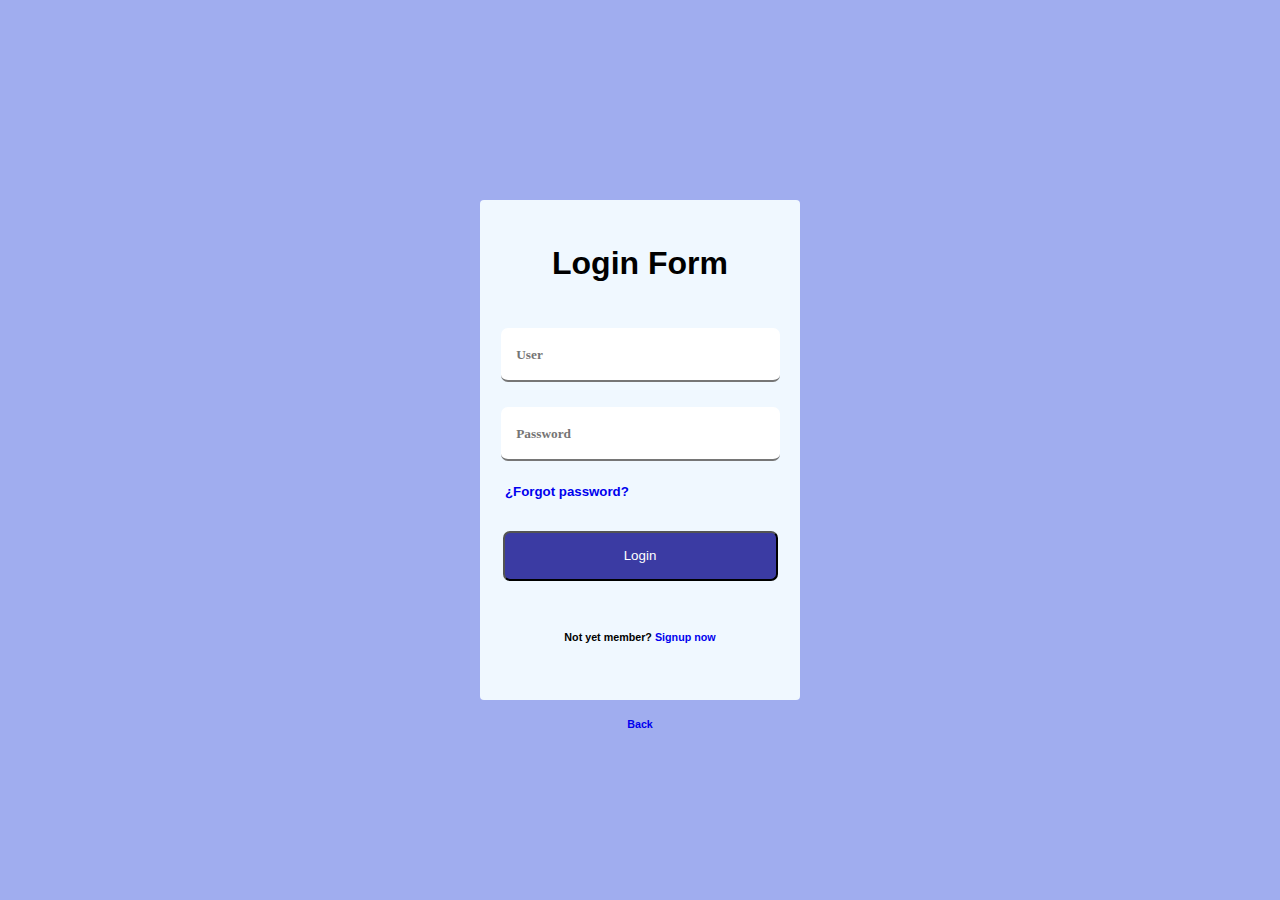
<file: index.html>
<!DOCTYPE html>
<html lang="en">
  <head>
    <meta charset="UTF-8" />
    <meta http-equiv="X-UA-Compatible" content="IE=edge" />
    <meta name="viewport" content="width=device-width, initial-scale=1.0" />
    <title>Login</title>
    <link rel="stylesheet" href="/css/style.css" />
    <link rel="icon" href="/images/Inicio/índice.ico">
    <link rel="stylesheet" href="https://cdnjs.cloudflare.com/ajax/libs/font-awesome/6.2.0/css/all.min.css" integrity="sha512-xh6O/CkQoPOWDdYTDqeRdPCVd1SpvCA9XXcUnZS2FmJNp1coAFzvtCN9BmamE+4aHK8yyUHUSCcJHgXloTyT2A==" crossorigin="anonymous" referrerpolicy="no-referrer" />
  </head>
  <body>
    <form action="" id="form">
      <div>
        <h1 class="titulo">Login Form</h1>
      </div>
        <div class="centrar">
          <input  id="nombre" type="text" class="email" class="icon-placeholder" required placeholder=" User" />
        </div>
        <div class="centrar">
          <input id="password" type="password" class="clave" class="fa-regular fa-lock" required placeholder=" Password" />
        </div>
        <div>
        <h5><a href="/clave_olvidada.html">¿Forgot password?</a></h5>
        </div>
        <div class="centrar">
          <button type="submit">Login</button>
        </div>
        <div class="centrar">
          <h6>Not yet member? <a href="/register.html">Signup now</a></h6>
        </div>
        <div class="centrar">
          <h6><a href="/index.html">Back</a></h6>
        </div>
    </form>
    <div id="msg"></div>
    <script src="/js/login.js"></script>
  </body>
</html>
</file>
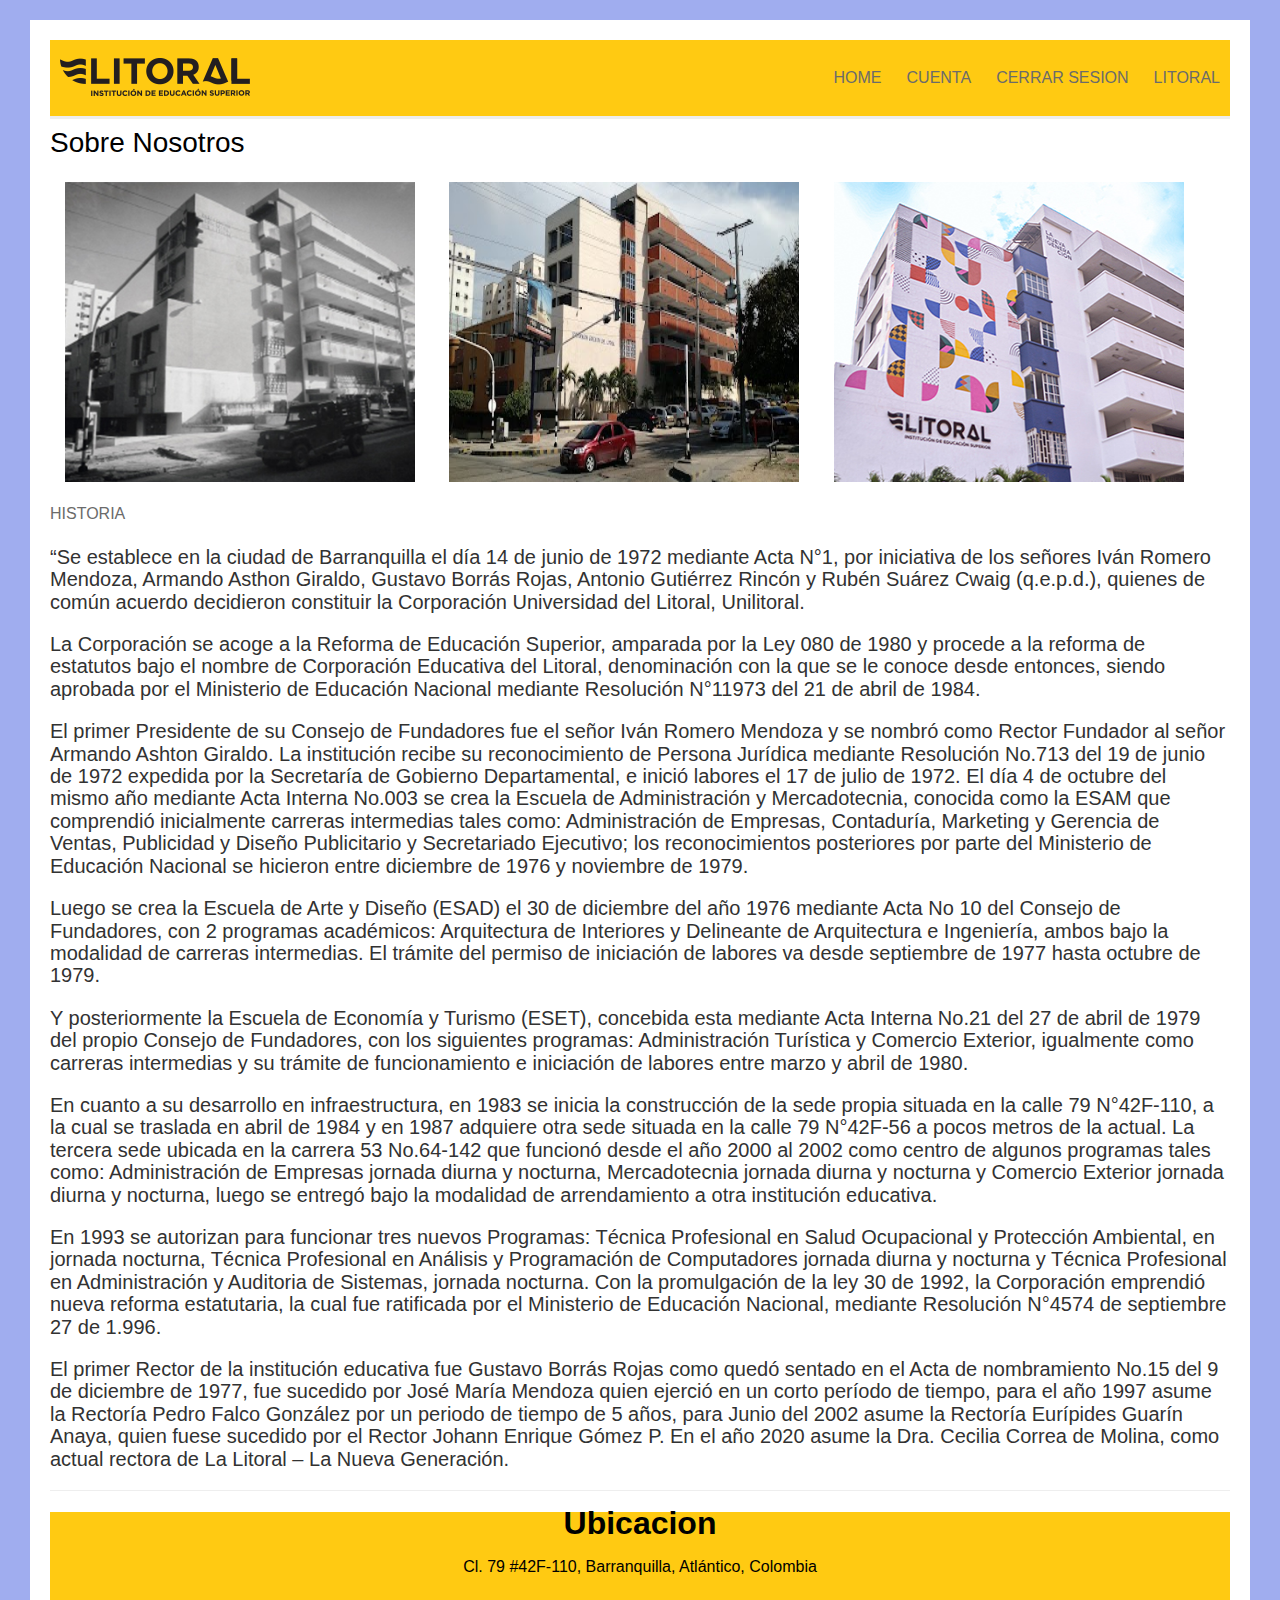
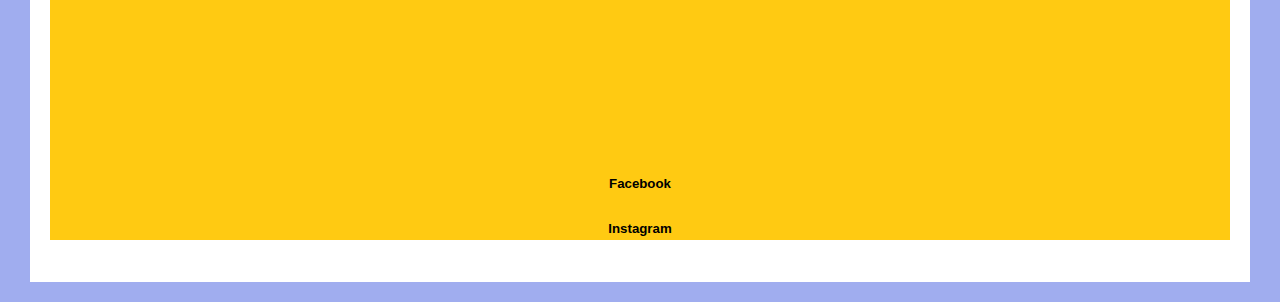
<file: conoce_deslogueado.html>
<!DOCTYPE html>
<html lang="en">
<head>
    <meta charset="UTF-8">
    <meta http-equiv="X-UA-Compatible" content="IE=edge">
    <meta name="viewport" content="width=device-width, initial-scale=1.0">
    <title img="/Login/Imagenes/Logo_dark.png">Sobre Nosotros</title>
    <link rel="stylesheet" href="/css/conocenos.css">
    <link rel="icon" href="/images/Inicio/índice.ico">
    <link rel="stylesheet" href="https://cdnjs.cloudflare.com/ajax/libs/font-awesome/6.2.0/css/all.min.css" integrity="sha512-xh6O/CkQoPOWDdYTDqeRdPCVd1SpvCA9XXcUnZS2FmJNp1coAFzvtCN9BmamE+4aHK8yyUHUSCcJHgXloTyT2A==" crossorigin="anonymous" referrerpolicy="no-referrer" />

</head>
<body>
    <main class="blog-body">

        <nav>
            <img src="/images/Inicio/Logo_dark.png" alt="">
            <ul>
                <li class="nav-items"><a href="/blog_deslogueado.html">Home</a></li>
                <li class="nav-items"><a href="/cuenta.html">Cuenta</a></li>
                <li class="nav-items"><a href="/inicio.html">Cerrar sesion</a></li>
                <li class="nav-items"><a href="https://litoral.edu.co/portal/">Litoral</a></li>
            </ul>
        </nav>
    
        <main>
    
            <section>
    
                <article class="post">
                    <h1 class="title">Sobre Nosotros</h1>
                    <img class="image" src="/images/Conocenos/fachada_old.jpg" alt="">
                    <img class="image" src="/images/Conocenos/fachada_media.jpg" alt="">
                    <img class="image" src="/images/Conocenos/fachada_new.jpg" alt="">
                    <p class="date">Historia</p>
                    <p class="content">
                        “Se establece en la ciudad de Barranquilla el día 14 de junio de 1972 mediante Acta N°1, por
                        iniciativa de los señores Iván Romero Mendoza, Armando Asthon Giraldo, Gustavo Borrás Rojas,
                        Antonio Gutiérrez Rincón y Rubén Suárez Cwaig (q.e.p.d.), quienes de común acuerdo decidieron 
                        constituir la Corporación Universidad del Litoral, Unilitoral.
                    </p>
                    <p class="content">
                        La Corporación se acoge a la Reforma de Educación Superior, amparada por la Ley 080 de 1980 y 
                        procede a la reforma de estatutos bajo el nombre de Corporación Educativa del Litoral,
                        denominación con la que se le conoce desde entonces, siendo aprobada por el Ministerio de
                        Educación Nacional mediante Resolución N°11973 del 21 de abril de 1984.
                    </p>
                    <p class="content">
                        El primer Presidente de su Consejo de Fundadores fue el señor Iván Romero Mendoza y se nombró
                        como Rector Fundador al señor Armando Ashton Giraldo. La institución recibe su reconocimiento
                        de Persona Jurídica mediante Resolución No.713 del 19 de junio de 1972 expedida por la
                        Secretaría de Gobierno Departamental, e inició labores el 17 de julio de 1972. El día 4 de
                        octubre del mismo año mediante Acta Interna No.003 se crea la Escuela de Administración y
                        Mercadotecnia, conocida como la ESAM que comprendió inicialmente carreras intermedias tales como:
                        Administración de Empresas, Contaduría, Marketing y Gerencia de Ventas, Publicidad y Diseño Publicitario
                        y Secretariado Ejecutivo; los reconocimientos posteriores por parte del Ministerio de Educación Nacional
                        se hicieron entre diciembre de 1976 y noviembre de 1979.
                    </p>
                    <p class="content">
                        Luego se crea la Escuela de Arte y Diseño (ESAD) el 30 de diciembre del año 1976 mediante Acta No
                        10 del Consejo de Fundadores, con 2 programas académicos: Arquitectura de Interiores y Delineante
                        de Arquitectura e Ingeniería, ambos bajo la modalidad de carreras intermedias. El trámite del
                        permiso de iniciación de labores va desde septiembre de 1977 hasta octubre de 1979.
                    </p>
                    <p class="content">
                        Y posteriormente la Escuela de Economía y Turismo (ESET), concebida esta mediante Acta Interna
                        No.21 del 27 de abril de 1979 del propio Consejo de Fundadores, con los siguientes programas:
                        Administración Turística y Comercio Exterior, igualmente como carreras intermedias y su trámite de
                        funcionamiento e iniciación de labores entre marzo y abril de 1980.
                    </p>
                    <p class="content">
                        En cuanto a su desarrollo en infraestructura, en 1983 se inicia la construcción de la sede propia
                        situada en la calle 79 N°42F-110, a la cual se traslada en abril de 1984 y en 1987 adquiere otra sede
                        situada en la calle 79 N°42F-56 a pocos metros de la actual. La tercera sede ubicada en la carrera
                        53 No.64-142 que funcionó desde el año 2000 al 2002 como centro de algunos programas tales como:
                        Administración de Empresas jornada diurna y nocturna, Mercadotecnia jornada diurna y nocturna y 
                        Comercio Exterior jornada diurna y nocturna, luego se entregó bajo la modalidad de arrendamiento a 
                        otra institución educativa.
                    </p>
                    <p class="content">
                        En 1993 se autorizan para funcionar tres nuevos Programas: Técnica Profesional en Salud Ocupacional 
                        y Protección Ambiental, en jornada nocturna, Técnica Profesional en Análisis y Programación de Computadores
                        jornada diurna y nocturna y Técnica Profesional en Administración y Auditoria de Sistemas, jornada nocturna.
                        Con la promulgación de la ley 30 de 1992, la Corporación emprendió nueva reforma estatutaria, la cual fue
                        ratificada por el Ministerio de Educación Nacional, mediante Resolución N°4574 de septiembre 27 de 1.996.
                    </p>
                    <p class="content">
                        El primer Rector de la institución educativa fue Gustavo Borrás Rojas como quedó sentado en el Acta de nombramiento
                        No.15 del 9 de diciembre de 1977, fue sucedido por José María Mendoza quien ejerció en un corto período
                        de tiempo, para el año 1997 asume la Rectoría Pedro Falco González por un periodo de tiempo de 5 años,
                        para Junio del 2002 asume la Rectoría Eurípides Guarín Anaya, quien fuese sucedido por el Rector
                        Johann Enrique Gómez P. En el año 2020 asume la Dra. Cecilia Correa de Molina, como actual rectora de La
                        Litoral – La Nueva Generación.
                    </p>
                </article>
    <footer>
        <h1>Ubicacion</h1>
        <p>Cl. 79 #42F-110, Barranquilla, Atlántico, Colombia</p>
        <div class="map_point" id="map_point">
            <iframe  src="https://www.google.com/maps/embed/v1/place?key=AIzaSyDE6pQ8cUaH8NzAApthsvt-G1mDWDCzwGo&center=10.994885,-74.8137794&zoom=14&q=10.994885,-74.8137794" frameborder="0"></iframe>
        </div>
        <div class="redes">
            <h5><a href="">Facebook</a></h5>
            <h5><a href="">Instagram</a></h5>
        </div>
    </footer>
</body>
</html>
</file>
<file: css/style.css>
body{
background-color: rgba(39,69,218,0.438);
}
/* #3a3aa3*/
/* #form{
    position: relative;
    left: 500px;
    background-color: aliceblue;
    width: 350px;
    height: 500px;
    border-radius: 7px;
} */
.titulo{
margin-top: 45px;
text-align: center;
}
.centrar{
display: flex;
justify-content: center;
}
form{
font-family: sans-serif;
position: absolute;
top: 50%;
left: 50%;
transform: translate(-50%, -50%);
background-color: #f0f8ff;
width: 320px;
height: 500px;
border-radius: 4px;

}
input{
width: 275px ;
height: 50px;
border-radius: 7px;
margin-top: 25px;
border-top: blue;
border-left: blue;
border-right: blue;
outline: none;
}

input:focus{
background-color: rgb(196, 201, 202);
}

.name::placeholder{
    font-family: "Font Awesome 5 Free"; 
    font-weight: 900; 
    content: "\f007";
}

.email::placeholder{
    font-family: "Font Awesome 5 Free"; 
    font-weight: 900; 
    content: "\f007";
}
.clave::placeholder{
    font-family: "Font Awesome 5 Free"; 
    font-weight: 900; 
    content: "\f007";
}

.date::placeholder{
    font-family: "Font Awesome 5 Free"; 
    font-weight: 900; 
    content: "\f007";
}

button{    
width: 275px ;
height: 50px;
border-radius: 7px;
background-color: hwb(240 23% 36%);
color: white;
margin-top: 10px;
cursor: pointer;
}
button:hover{
background-color: rgb(171, 109, 230);
color: black;
box-shadow: 0 12px 16px 0 rgba(0,0,0,0.24),0 17px 50px 0 rgba(0,0,0,0.19);
}
button:active{
transform: translateY(4px);
}
h5{
margin-left: 25px;
margin-top: o;
}
h6, a{
margin-top: 50px;  
text-decoration: none;
}

.inferior{
    margin-top: 10px;
    font-size: 90%;
    text-align: center;
}
.inferior a{
    display: block;
    text-decoration: none;
    color: black;
    margin-bottom: 3px;    
}
.inferior a:hover{
    color:black;
}
</file>
<file: css/conocenos.css>
body {
    font-size: 16px;
    line-height: 1.4em;
    font-family: sans-serif;
    margin: 20px 30px;
    background:rgba(39,69,218,0.438); /* #041721;*/
}

nav {
    background: #FFCA12;
    border-bottom: 3px solid #eeeeee;
    padding: 10px;
    display: flex;
    justify-content: space-between;
}

nav ul {
    padding: 0;
    margin: 0;
    overflow: hidden;
    color: white;
    font-weight: 300;
    display: flex;
    align-items: center;
    column-gap: 25px;
}

nav ul li {
    display: inline-block;
    text-transform: uppercase;
    color: #6b6b6b;
}

nav ul li:hover {
    color: #0c94e8;
    cursor: pointer;
} 

a {
    text-decoration: none;
    color: inherit;
}

.blog-body {
    background: #ffffff;
    min-height: 100vh;
    padding: 20px;
}

.post {
    clear: both;
    padding: 0;
    margin: 0;
}

.post:not(:last-child) {
    border-bottom: 1px solid #eeeeee;
}

.post .title {
    font-size: 1.75em;
    line-height: 1.10em;
    line-height: 1.21429em;
    font-weight: 500;
    margin: 7px 0;
    word-wrap: break-word;
    color: black;
}

.image {
    margin: 5px;
    max-width: 100%;
    height: 300px;
    padding: 10px;
    width: 350px;
    border-radius: 6px;
    transition: opacity 200ms ease-in-out;
}

.post .image:hover {
    opacity: .8;
}

.post .date {
    color: #6b6b6b;
    border: 0;
    font-family: inherit;
    font-size: 100%;
    font-style: inherit;
    font-weight: inherit;
    margin: 0;
    outline: 0;
    padding: 0;
    vertical-align: baseline;
    text-transform: uppercase;
}

.post .content {
    font-size: 20px;
    color: #323232;
}

footer{
    background-color:#ffca12;
    text-align: center;
    align-items: center;
    
}
</file>
